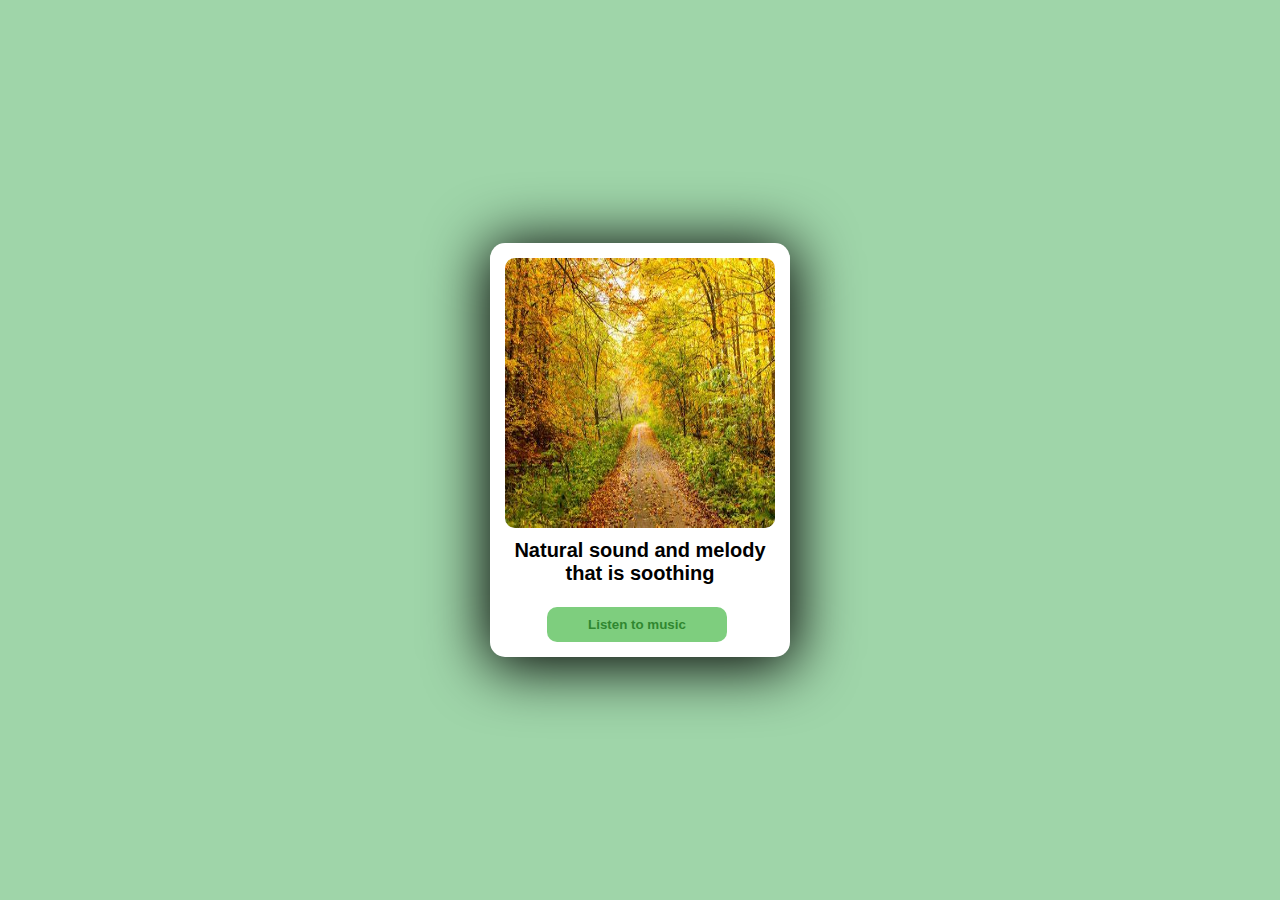
<file: index.html>
<!DOCTYPE html>
<html lang="en">
<head>
    <meta charset="UTF-8">
    <meta http-equiv="X-UA-Compatible" content="IE=edge">
    <meta name="viewport" content="width=device-width, initial-scale=1.0">
    <title>Document</title>
    <link rel="stylesheet" href="style.css">
</head>
<body>
    <div class="container">
        <img class="img" src="./th.jpg" alt="">
        <h2 class="h2">Natural sound and melody that is soothing
        </h2>
       <button class="btn">
        <a href="./music.html">Listen to music </a>
        </button>

      
    </div> 

</body>
</html>
</file>
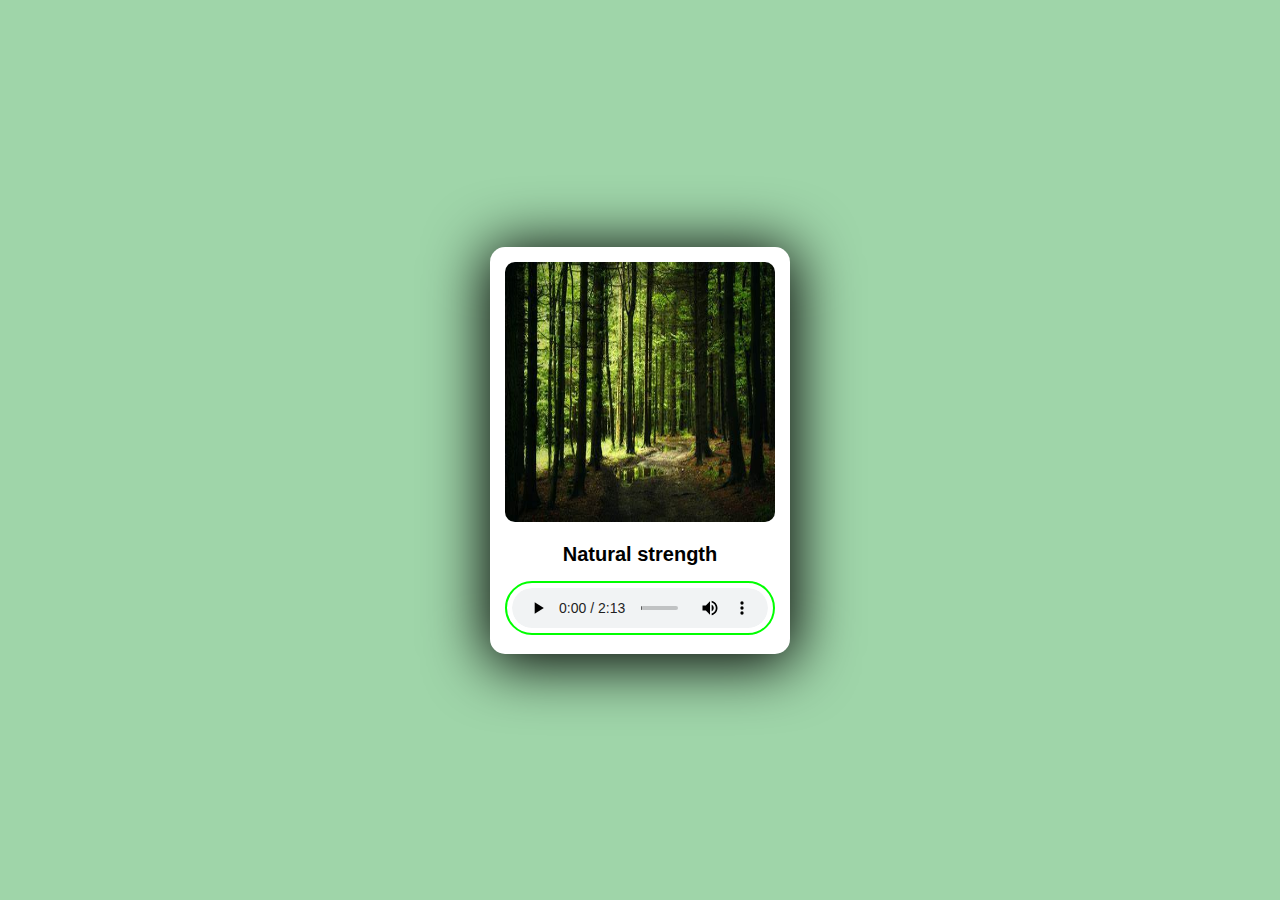
<file: music.html>
<!DOCTYPE html>
<html lang="en">
<head>
    <meta charset="UTF-8">
    <meta http-equiv="X-UA-Compatible" content="IE=edge">
    <meta name="viewport" content="width=device-width, initial-scale=1.0">
    <title>Document</title>
    <link rel="stylesheet" href="./music.css">
</head>
<body>
    <div class="container">
        <img class="img" src="./tree-1.jpg" alt="">
        <h2 class="h2">Natural strength
        </h2>

        <audio controls>
            <source src="ytmp3free.cc_a-2minute-meditation-with-the-sound-of-the-jungle-and-forest-youtubemp3free.org.mp3" type="audio/ogg">
            <source src="horse.mp3" type="audio/mpeg">
          </audio>

      
    </div>

    
    
</body>
</html>
</file>
<file: style.css>
*{
    box-sizing: border-box;
    margin: 0px;
    padding: 0px;
    
}


/* - White: hsl(0, 0%, 100%)
- Light gray: hsl(212, 45%, 89%)
- Grayish blue: hsl(220, 15%, 55%)
- Dark blue: hsl(218, 44%, 22%)
 */


body{
    background-color: hsl(131, 39%, 73%);
    display: flex;
    justify-content: center;
    align-items: center;
    min-height: 100vh;

    font-family: 'Poppins', sans-serif;
    font-family: 'Outfit', sans-serif;

}

.container{
    background-color: white;
    padding: 15px;
    width: 300px;
    border-radius: 15px;
    box-shadow: 1px 5px 60px 5px ;
}

.img{
    width: 100%;
    border-radius: 10px;
    height: 270px;
   

    
    
    
}

.h2{
    margin: 7px;
    text-align: center;
    font-size: 20px;
    font-weight: 700;
    
}

.btn{
    padding: 10px;
    border: 0px ;
    background-color: rgb(126, 206, 126);
    border-radius: 10px;
    color: rgb(246, 246, 246);
    margin-left: 42px;
    margin-top: 15px;
    width: 180px;
    cursor: pointer;
    font-weight: 700;
}

.btn:hover{
    background-color: white;
    color:rgb(126, 206, 126) ;
}

a{
    color:  rgb(48, 135, 48);
    text-decoration: none;

}
</file>
<file: music.css>
*{
    box-sizing: border-box;
    margin: 0px;
    padding: 0px;
    
}


/* - White: hsl(0, 0%, 100%)
- Light gray: hsl(212, 45%, 89%)
- Grayish blue: hsl(220, 15%, 55%)
- Dark blue: hsl(218, 44%, 22%)
 */


body{
    background-color: hsl(131, 39%, 73%);
    display: flex;
    justify-content: center;
    align-items: center;
    min-height: 100vh;

    font-family: 'Poppins', sans-serif;
    font-family: 'Outfit', sans-serif;

}

.container{
    background-color: hsl(0, 0%, 100%);
    padding: 15px;
    width: 300px;
    border-radius: 15px;
    box-shadow: 1px 5px 60px 5px ;
}

.img{
    width: 100%;
    border-radius: 10px;
    height: 260px;
   

    
    
    
}

.h2{
    margin-top: 17px;
    margin-bottom: 15px;
    text-align: center;
    font-size: 20px;
    font-weight: 700;
  
    
}



.btn:hover{
    background-color: white;
    color:rgb(126, 206, 126) ;
}



audio{
    padding: 5px;
    width: 270px;
   
    border: 2px solid  rgb(0, 255, 0);
    border-radius: 50px;
}
</file>
